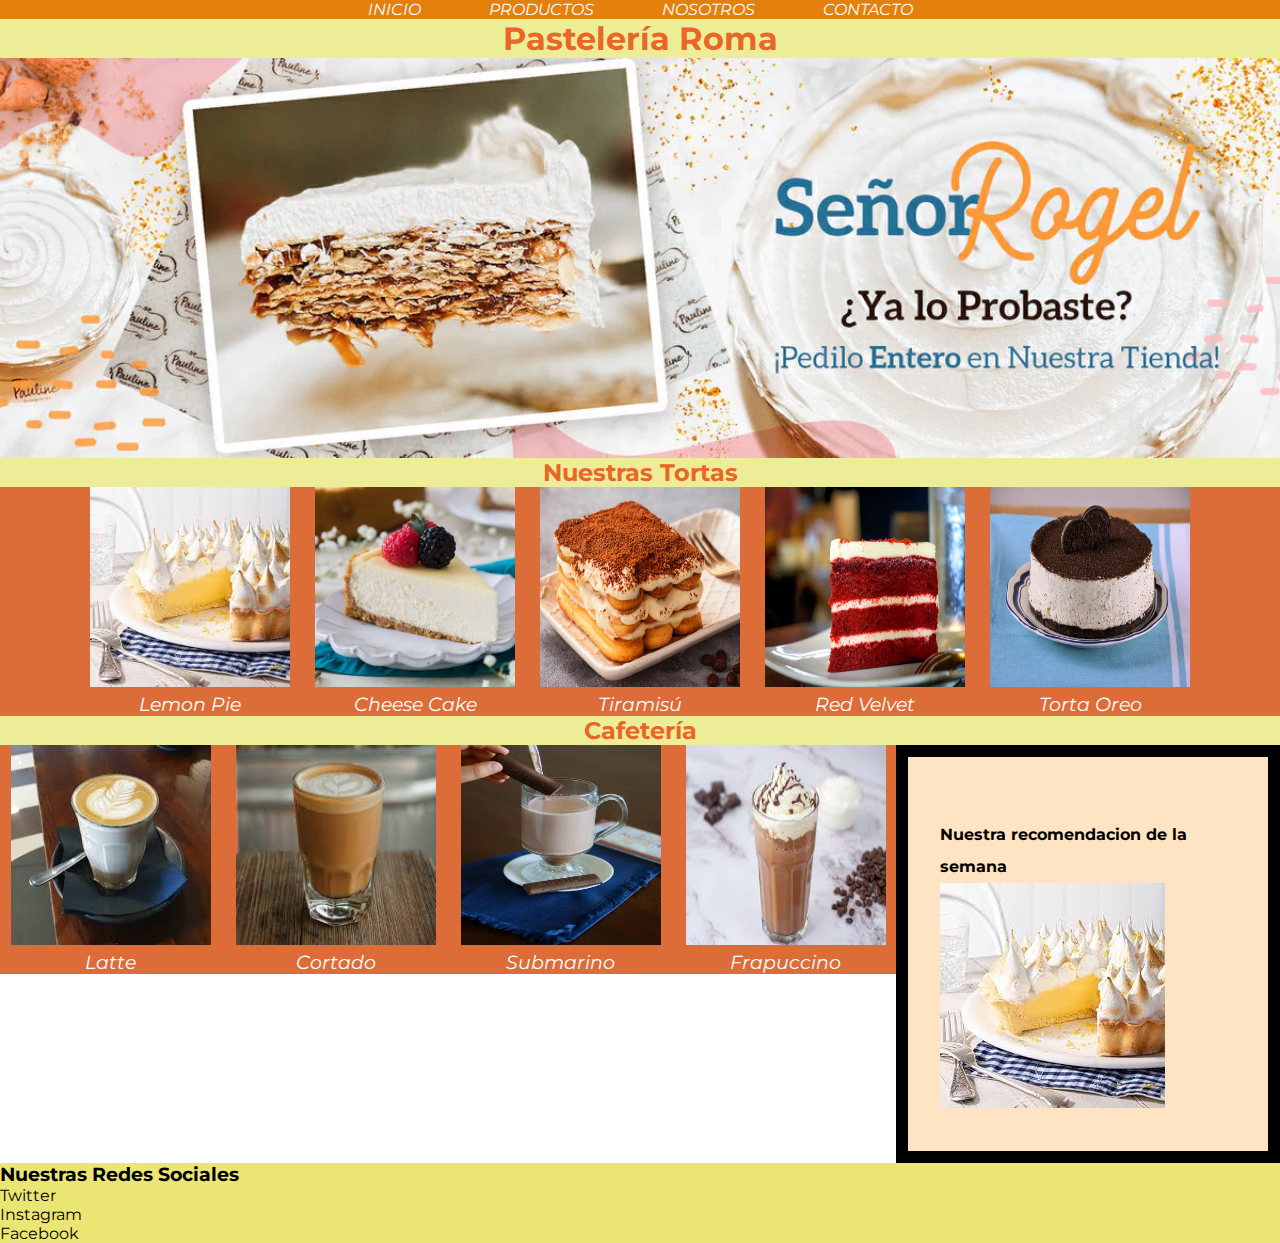
<file: index.html>
<!DOCTYPE html>
<html lang="en">
<head>
    <meta charset="UTF-8">
    <meta name="viewport" content="width=device-width, initial-scale=1.0">
    <title>Pastelería Roma</title>
    <link rel="preconnect" href="https://fonts.googleapis.com">
    <link rel="preconnect" href="https://fonts.gstatic.com" crossorigin>
    <link href="https://fonts.googleapis.com/css2?family=Montserrat:ital,wght@0,100..900;1,100..900&display=swap" rel="stylesheet">
    <link rel="stylesheet" href="estilos.css">
</head>
<body>
    <header>
    <nav>
        <div class="menu">
            <ul>
                <li class="menu"><a href="index.html">INICIO</a></li>
                <li class="menu"><a href="#">PRODUCTOS</a></li>
                <li class="menu"><a href="nosotros.html">NOSOTROS</a></li>
                <li class="menu"><a href="contacto.html">CONTACTO</a></li>
            </ul>
        </div>
    </nav>
</header>
    <h1 class="titulo">Pastelería Roma</h1>
    <img src="imagenes/pauline.jpg" alt="" class="imagenprincipal">
    <header>
    <h2 class="nuestrastortas">Nuestras Tortas</h2>
        
        <ul class="tortas">
            <li class="imagen">
                <span>
                    <img src="imagenes/lemon pie.jpg" alt="">
                      </span>
                       Lemon Pie
                        </li>
            <li class="imagen">
                <span>
                    <img src="imagenes/Best-Cheesecake-Recipe-2-1-of-1-4-500x500.jpg" alt="">
                        </span>
                            Cheese Cake
                                </li>
            <li class="imagen">
                <span>
                    <img src="imagenes/1658880862-Tiramisu.jpg" alt="">
                      </span>
                       Tiramisú
                        </li>
            <li class="imagen">
                <span>
                    <img src="imagenes/red-v_kvUtb7ixJqMHo63e5OnXWyjZsfV2zP-1024x683.jpg" alt="">
                        </span>
                         Red Velvet
                             </li>
            <li class="imagen">
                <span>
                    <img src="imagenes/torta_HovVCDuaQyAN52p6wEGMWUrqe70Bk8-1024x683.jpg" alt="">
                        </span>
                            Torta Oreo
                                </li>
        </ul>
       
        
    <h2 class="h2">Cafetería</h2>
    <aside class="contenido_sugerencias">
        <h4 class="estiloimagen">Nuestra recomendacion de la semana</h4>
        <img src="imagenes/lemon pie.jpg">
    </aside>
    <ul class="cafeteria">
        <li  class="imagen">
            <span> 
                <img src="imagenes/latte.jpg" alt=""> 
                     </span>
                         Latte
                            </li> 
        <li  class="imagen"> 
            <span> 
                <img src="imagenes/cortado.jpg">
                    </span>
                        Cortado
                            </li>
        <li  class="imagen">
            <span>
                <img src="imagenes/submarino.jpeg">
                    </span>
                        Submarino
                            </li>
        <li class="imagen">
            <span>
                <img src="imagenes/frapuccino.jpg">
                    </span> 
                        Frapuccino
                            </li>
    </ul>

 
        
    <footer class="footer">
        
        <h3>Nuestras Redes Sociales</h3>
       <ul>
        <li>Twitter</li>
        <li>Instagram</li>
        <li>Facebook</li>
       </ul> 
    </footer>
</body>
</html>
</file>
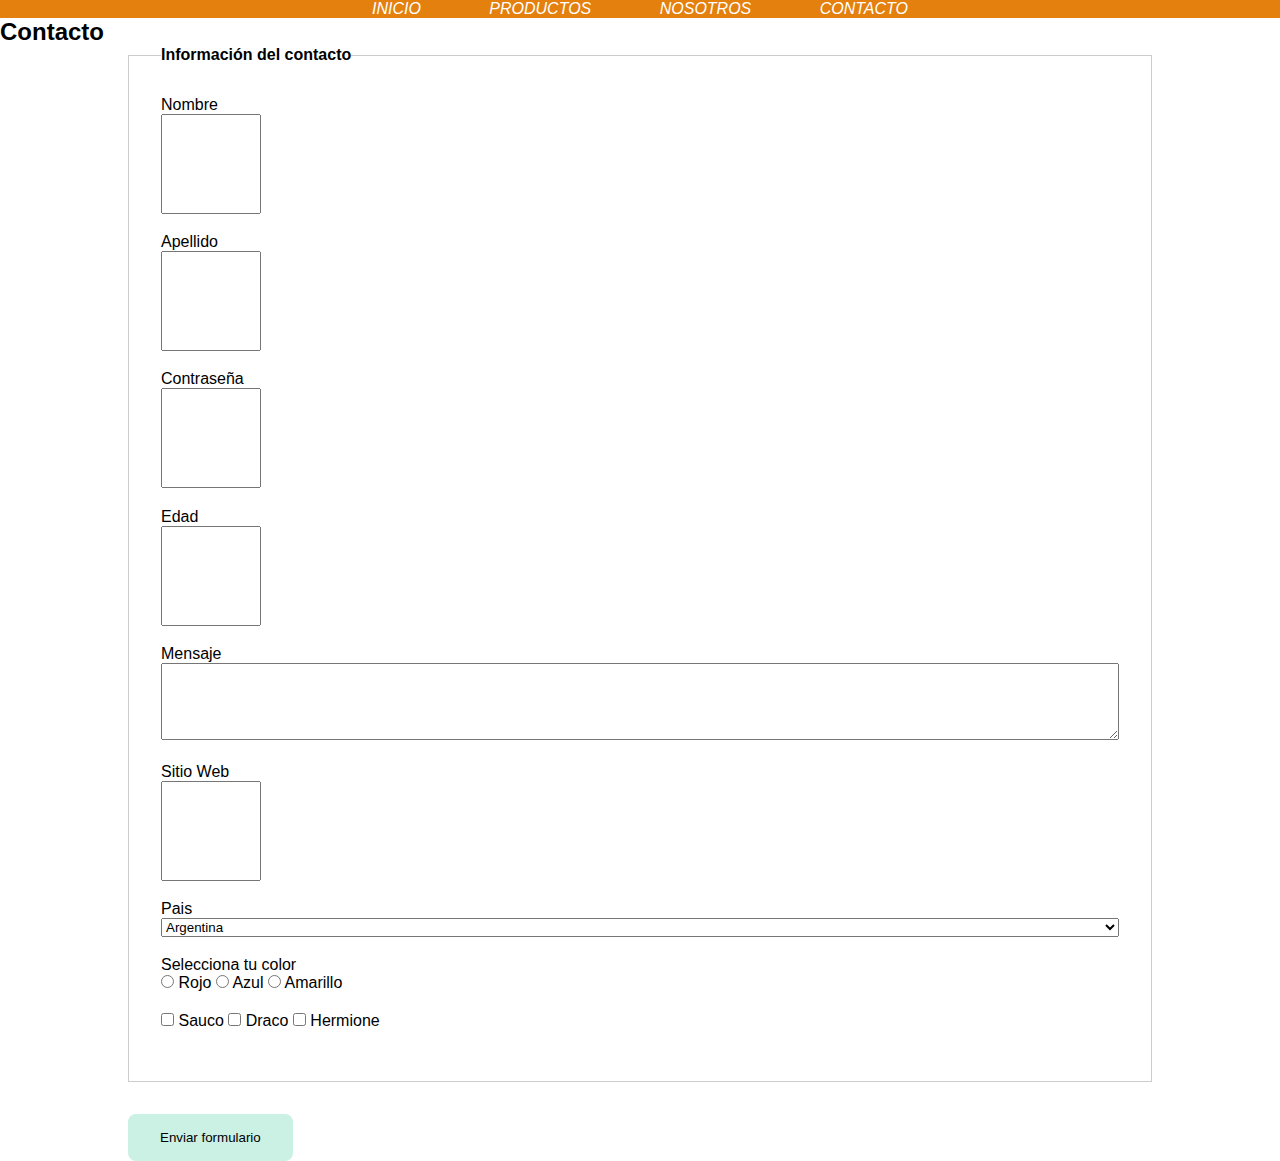
<file: contacto.html>
<!DOCTYPE html>
<html lang="en">

<head>
    <meta charset="UTF-8">
    <meta name="viewport" content="width=device-width, initial-scale=1.0">
    <title>Contacto</title>
    <link rel="stylesheet" href="estilos.css">
</head>

<body>
    <header>
        <nav>
            <div class="menu">
                <ul>
                    <li class="menu"><a href="index.html">INICIO</a></li>
                    <li class="menu"><a href="#">PRODUCTOS</a></li>
                    <li class="menu"><a href="nosotros.html">NOSOTROS</a></li>
                    <li class="menu"><a href="contacto.html">CONTACTO</a></li>
                </ul>
            </div>
        </nav>
    </header>
    <section class="contacto">
        <h2> Contacto </h2>
        <form action="" method="post" class="formulario">
          <fieldset class="fieldset">
            <legend class="legend"> Información del contacto</legend>
    
            <div class="form_group">
              <label for="nombre" class="label">Nombre</label>
              <input type="text" class="input" name="nombre" id="nombre">
            </div>
            <div class="form_group">
              <label for="apellido" class="label">Apellido</label>
              <input type="text" class="input" name="apellido" id="apellido">
            </div>
    
            <div class="form_group">
              <label for="clave" class="label">Contraseña</label>
              <input type="password" class="input" name="clave" id="clave">
            </div>
            <div class="form_group">
              <label for="edad" class="label">Edad</label>
              <input type="number" class="input" name="edad" id="edad" min="18" max="100">
            </div>
    
            <div class="form_group"> 
              <label for="mensaje" class="label">Mensaje</label>
              <textarea name="mensaje" id="mensaje" rows="5" cols="20" minlength="10" maxlength="200"></textarea>
            </div>
    
            <div class="form_group">
              <label for="sitioWeb" class="label">Sitio Web</label>
              <input type="url" class="input" name="sitioWeb" pattern="https?://.+" title="Por favor, ingrese una URL valida">
            </div>
    
            <div class="form_group">
              <label for="pais" class="label"> Pais </label>
              <select name="pais" id="">
                <option value="A"> Argentina</option>
                <option value="C"> Chile</option>
                <option value="B"> Bolivia</option>
              </select>
            </div>
            <div class="form_group">
              <p for="colores"> Selecciona tu color </p>
    
              <input type="radio" name="color" value="rojo">
              <label for="rojo"> Rojo</label>
              <input type="radio" name="color" value="azul">
              <label for="azul"> Azul</label>
              <input type="radio" name="color" value="amarillo">
              <label for="amarillo"> Amarillo</label>
            </div>
    
    
            <div class="form_group">
              <input type="checkbox" id="sauco" name="personaje" value="sauco">
              <label for="sauco"> Sauco</label>
    
              <input type="checkbox" id="draco" name="personaje" value="draco">
              <label for="draco"> Draco</label>
    
              <input type="checkbox" id="hermione" name="personaje" value="hermione">
              <label for="hermione"> Hermione</label>
    
            </div>
    
          </fieldset>
    
    
    
          <input type="submit" class="submit-enviar" value="Enviar formulario">
    
        </form>
    
      </section>
    </body>
    
    </html>
</file>
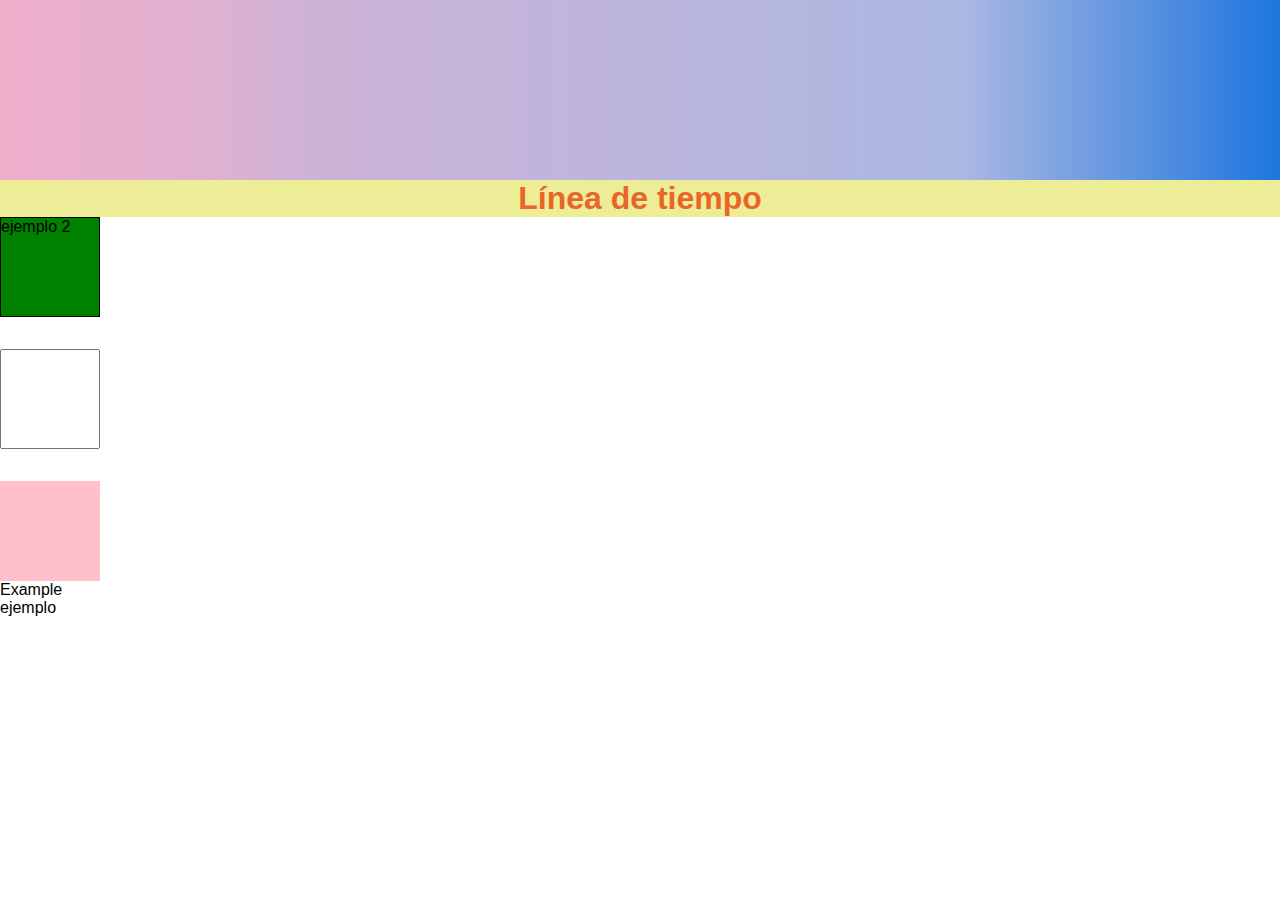
<file: nosotros.html>
<!DOCTYPE html>
<html lang="en">

<head>
  <meta charset="UTF-8">
  <meta name="viewport" content="width=device-width, initial-scale=1.0">
  <title>Nosotros </title>
  <link rel="stylesheet" href="estilos.css">
  <link
  rel="stylesheet"
  href="https://cdnjs.cloudflare.com/ajax/libs/animate.css/4.1.1/animate.min.css"
/>


<body>
  <header class="gradientes">
  </header>

  <h1 class="titulo"> Línea de tiempo </h1>
  <section class="ejemplo">
    <!--
  <div class="box_ejemplo rojo">
    </div
    -->

    <div class="verde">
      ejemplo 2
    </div>
  </section>

  <div class="ejemplo2">
<input type="text" class="input">
  </div>


  <div class="ejemplo3">
  </div>
  <div class="animate__animated animate__bounce animate__delay-2s">Example</div>

<div class="animate__animated animate__rotateIn">
  ejemplo 
</div>
</body>

</html>
</file>
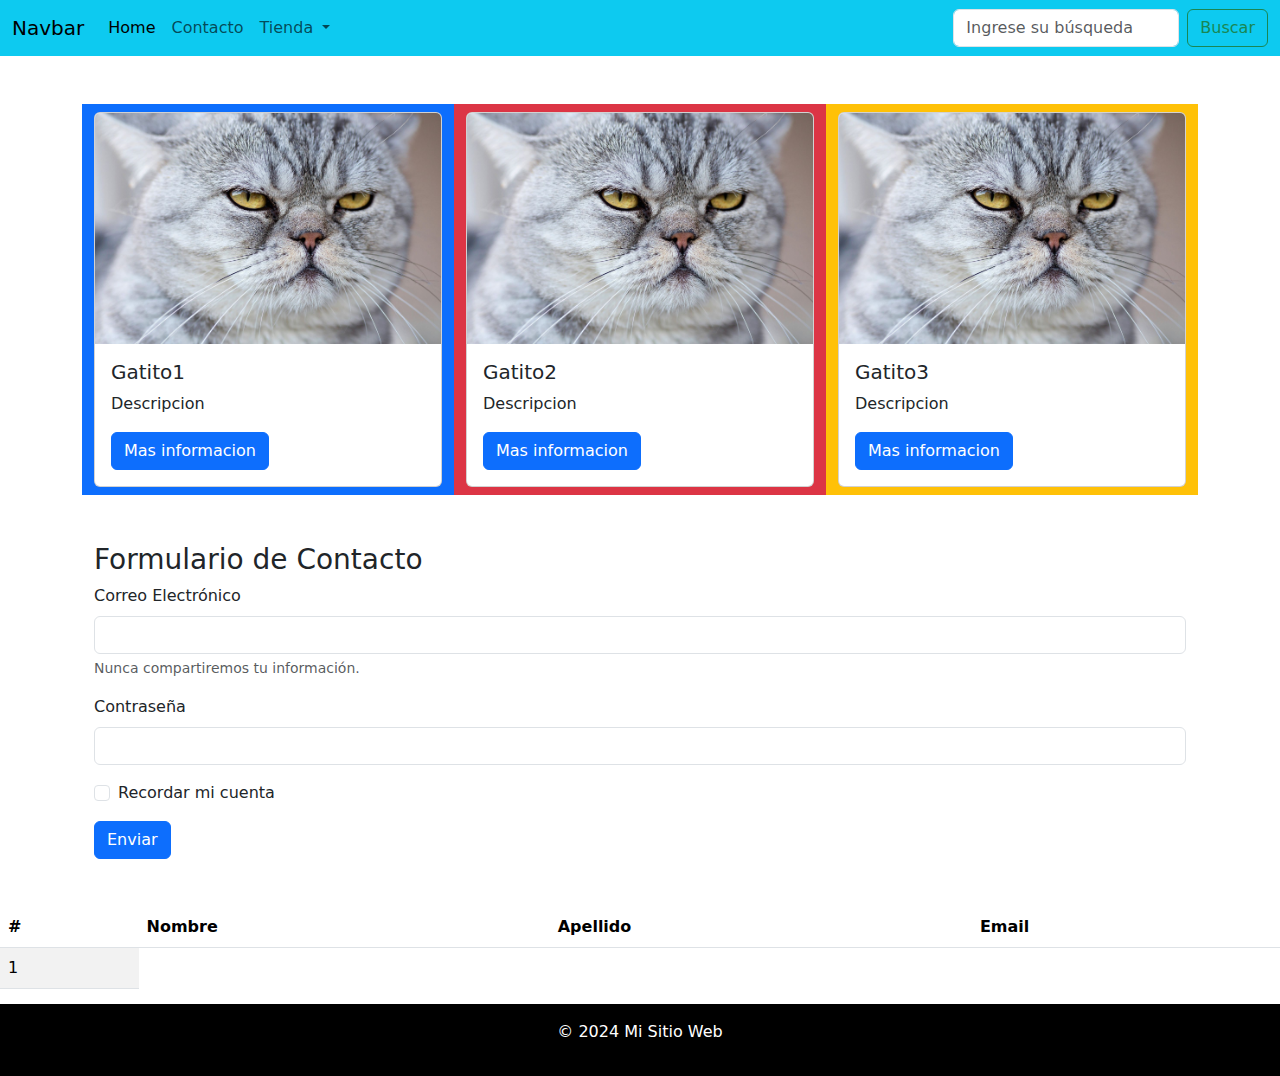
<file: maquetacion/productos.html>
<!DOCTYPE html>
<html lang="en">
<!-- 1:13 clase 9 -->

<head>
    <meta charset="UTF-8">
    <meta name="viewport" content="width=device-width, initial-scale=1.0">
    <title>Productos</title>
    <!-- <link href="https://cdn.jsdelivr.net/npm/bootstrap@5.3.3/dist/css/bootstrap.min.css" rel="stylesheet"
        integrity="sha384-QWTKZyjpPEjISv5WaRU9OFeRpok6YctnYmDr5pNlyT2bRjXh0JMhjY6hW+ALEwIH" crossorigin="anonymous"> -->
    <link rel="stylesheet" href="./css/bootstrap.min.css">
</head>

<body>
    <!-- Barra de navegación -->
    <nav class="navbar navbar-expand-lg bg-info ">
        <div class="container-fluid">
            <a class="navbar-brand" href="#">Navbar</a>
            <button class="navbar-toggler" type="button" data-bs-toggle="collapse"
                data-bs-target="#navbarSupportedContent" aria-controls="navbarSupportedContent" aria-expanded="false"
                aria-label="Toggle navigation">
                <span class="navbar-toggler-icon"></span>
            </button>
            <div class="collapse navbar-collapse " id="navbarSupportedContent">
                <ul class="navbar-nav me-auto mb-2 mb-lg-0">
                    <li class="nav-item">
                        <a class="nav-link active" aria-current="page" href="../index.html">Home</a>
                    </li>
                    <li class="nav-item">
                        <a class="nav-link" href="../contacto.html"> Contacto</a>
                    </li>
                    <li class="nav-item dropdown">
                        <a class="nav-link dropdown-toggle" href="#" role="button" data-bs-toggle="dropdown"
                            aria-expanded="false">
                            Tienda
                        </a>
                        <ul class="dropdown-menu bg-warning">
                            <li><a class="dropdown-item" href="#"> Remeras</a></li>
                            <li><a class="dropdown-item" href="#"> Pantalones</a></li>
                            <li><a class="dropdown-item" href="#"> Calzado</a></li>
                        </ul>
                    </li>

                </ul>
                <form class="d-flex" role="search">
                    <input class="form-control me-2" type="search" placeholder="Ingrese su búsqueda"
                        aria-label="Search">
                    <button class="btn btn-outline-success" type="submit">Buscar</button>
                </form>
            </div>
        </div>
    </nav>

    <div class="container">
        <div class="container my-5">
            <div class="row">
                <div class="col-md-4 lg-3 bg-primary pb-2 pt-2">
                    <div class="card">
                        <img src="../imagenes/gatito.jpg" class="card-img-top" alt="...">
                        <div class="card-body">
                            <h5 class="card-title">Gatito1</h5>
                            <p class="card-text">Descripcion</p>
                            <a href="#" class="btn btn-primary">Mas informacion</a>
                        </div>
                    </div>
                </div>
                <div class="col-md-4 lg-3 bg-danger pb-2 pt-2">
                    <div class="card">
                        <img src="../imagenes/gatito.jpg" class="card-img-top" alt="...">
                        <div class="card-body">
                            <h5 class="card-title">Gatito2</h5>
                            <p class="card-text">Descripcion</p>
                            <a href="#" class="btn btn-primary">Mas informacion</a>
                        </div>
                    </div>
                </div>
                <div class="col-md-4 lg-3 bg-warning pb-2 pt-2">
                    <div class="card" style>
                        <img src="../imagenes/gatito.jpg" class="card-img-top" alt="...">
                        <div class="card-body">
                            <h5 class="card-title">Gatito3</h5>
                            <p class="card-text">Descripcion</p>
                            <a href="#" class="btn btn-primary">Mas informacion</a>
                        </div>
                    </div>
                </div>
            </div>
        </div>

        <div class="container my-5">
            <h3>Formulario de Contacto</h3>
            <form>
                <div class="mb-3">
                    <label for="exampleInputEmail1" class="form-label">Correo Electrónico</label>
                    <input type="email" class="form-control" id="exampleInputEmail1" aria-describedby="emailHelp">
                    <div id="emailHelp" class="form-text">Nunca compartiremos tu información.</div>
                </div>
                <div class="mb-3">
                    <label for="exampleInputPassword1" class="form-label">Contraseña</label>
                    <input type="password" class="form-control" id="exampleInputPassword1">
                </div>
                <div class="mb-3 form-check">
                    <input type="checkbox" class="form-check-input" id="exampleCheck1">
                    <label class="form-check-label" for="exampleCheck1">Recordar mi cuenta</label>
                </div>
                <button type="submit" class="btn btn-primary">Enviar</button>
            </form>
        </div>
    </div>
    <section>
        <table class="table table-striped">
            <thead>
            <tr>
            <th>#</th>
            <th>Nombre</th>
            <th>Apellido</th>
            <th>Email</th>
            <tr>
            </thead>
            <tbody>
                <td>1</td>
            <tr></tr>
            <tr></tr>
            </tbody>
        </table>
    </section>


        <footer class="bg-black text-white text-center p-3">
            <p>&copy; 2024 Mi Sitio Web</p>
        </footer>
    <script src="https://cdn.jsdelivr.net/npm/@popperjs/core@2.11.8/dist/umd/popper.min.js"
        integrity="sha384-I7E8VVD/ismYTF4hNIPjVp/Zjvgyol6VFvRkX/vR+Vc4jQkC+hVqc2pM8ODewa9r"
        crossorigin="anonymous"></script>
    <!-- <script src="https://cdn.jsdelivr.net/npm/bootstrap@5.3.3/dist/js/bootstrap.min.js"
        integrity="sha384-0pUGZvbkm6XF6gxjEnlmuGrJXVbNuzT9qBBavbLwCsOGabYfZo0T0to5eqruptLy"
        crossorigin="anonymous"></script> -->
    <script src="./js/bootstrap.min.js"></script>
</body>

</html>
</file>
<file: estilos.css>
* {
    margin: 0;
    padding: 0;
    box-sizing: border-box;
}

.menu {
    background-color: rgb(228, 128, 13);
    text-align: center;
    width: 100%
}

.menu a {
    text-decoration: none;
    color: rgb(255, 255, 255);
    font-size: 1.4 rem;
    font: weight 500px;
    ;
    font-style: oblique;
    padding: 2rem;

}

.menu li {
    display: inline;
}

.titulo {
    color: rgb(233, 101, 40);
    background-color: rgba(225, 225, 85, 0.613);
    background-position: center;
    background-size: cover;
    text-align: center;
    width: 100%;
}


.imagenprincipal {
    width: 100%;
    text-align: center;
    display: block;
    margin: 0 auto
}

.nuestrastortas {
    color: rgb(233, 101, 40);
    background-color: rgba(225, 225, 85, 0.613);
    text-align: center;
}


.tortas {

    text-align: center;
    list-style-type: none;
    /* Elimina los estilos de viñeta de la lista */
    padding: 0;
    /* Elimina el relleno predeterminado de la lista */
    background-color: rgb(220, 109, 57);
    color: white;
    font-size: larger;
    font-style: oblique;
}

.tortas li {
    display: inline-block;
    /* Muestra los elementos de la lista en línea */
    margin-right: 20px;
    /* Agrega un margen derecho entre cada elemento de la lista */
}

.tortas li:last-child {
    margin-right: 0;
    /* Elimina el margen derecho del último elemento de la lista */
}

.tortas li img {
    width: 200px;
    /* Ancho deseado */
    height: 200px;
    /* Altura deseada */
}

.tortas li span {
    display: block;
    /* Muestra el texto debajo de la imagen */
}






.cafeteria {

    text-align: center;
    list-style-type: none;
    /* Elimina los estilos de viñeta de la lista */
    padding: 0;
    /* Elimina el relleno predeterminado de la lista */
    background-color: rgb(220, 109, 57);
    color: white;
    font-size: larger;
    font-style: oblique;

}

.cafeteria li {
    display: inline-block;
    /* Muestra los elementos de la lista en línea */
    margin-right: 20px;
    /* Agrega un margen derecho entre cada elemento de la lista */
}

.cafeteria li:last-child {
    margin-right: 0;
    /* Elimina el margen derecho del último elemento de la lista */
}

.cafeteria li img {
    width: 200px;
    /* Ancho deseado */
    height: 200px;
    /* Altura deseada */
}

.cafeteria li span {
    display: block;
    /* Muestra el texto debajo de la imagen */
}

.h2 {
    color: rgb(233, 101, 40);
    background-color: rgba(225, 225, 85, 0.613);
    text-align: center;
}

.footer {
    clear: both;
    text-align: left;
    color: black;
    background-color: rgba(228, 219, 62, 0.725);
    font-size: medium;

}

body {
    font-family: "Montserrat", sans-serif;
}

.contenido_sugerencias {
    background-color: bisque;
    border: solid 12px black;
    line-height: 2rem;
    width: 30%;
    padding: 2rem;
    float: right;
}

.estiloimagen {
    width: 100%;
    padding-top: 10%;
}

.formulario {
    width: 80%;
    margin: 0 auto;
}

.fieldset {
    border: 1px solid #ccc;
    padding: 2rem;
    margin-bottom: 2rem;
}

.legend {
    font-weight: bold;
}

.form_group {
    margin-bottom: 1.2rem;
}

.label {
    display: block;
}

.input,
textarea,
select {
    width: 100%;
}

.input:focus {
    background-color: rgb(197, 204, 197);
}


.submit-enviar {
    padding: 1rem 2rem;
    background-color: rgb(203, 240, 228);
    border: none;
    border-radius: 0.5rem;
    cursor: pointer;
}

.submit-enviar:hover {
    background-color: rgb(129, 243, 207);
}

.submit-enviar:focus {
    color: rgb(255, 255, 255);

}

/*gradiente*/

.gradientes{
    height: 20vh;
   /*background-color:aquamarine; 
    background-image: linear-gradient( to left, red, yellow);*/
     background: rgb(238,174,202);
    background: linear-gradient(90deg, rgba(238,174,202,1) 0%, rgba(225,176,207,1) 15%, rgba(204,179,214,1) 25%, rgba(188,181,220,1) 50%, rgba(171,184,226,1) 75%, rgba(30,118,222,1) 100%);
  }
  
  .rojo{
    background-color:  red;
  }
  
  .verde{
  background-color: green;
  }
  /*
  .box_ejemplo{
  height: 150px;
  width: 150px;
  transform: skewY(25deg);
  }*/
  
  .ejemplo div{
    width: 100px;
    height: 100px;
    border: solid 1px;
    transition: all 2s;
  }
  
  .ejemplo div:hover{
  /*height: 200px;
  width: 200px;*/
  padding: 2rem;
  background-color: cyan;
  transform:  skewY(25deg);
  }
  
  .ejemplo2{
    padding-top: 2rem;
    padding-bottom: 2rem;
  }
  .input{
    width: 100px; 
    height: 100px;
    transition: all 2s;
  }
  
  .input:focus{
    width: 200px;
    font-size: 24px;
  }
  .ejemplo3{
    width: 100px;
    height: 100px;
    background-color: pink;
    animation-name: fulanito;
    animation-duration: 4s;
    animation-timing-function: ease-in;
    animation-iteration-count: infinite;
    animation-delay: 3s;
  }
  
  
  @keyframes fulanito {
    0%{ width: 100px; } 
        25%{ width: 300px; }
        50%{ width: 200px; background-color: red; }
        75%{ width: 300px;
        height: 120px;
      }
        100%{ 
          width: 100px;
          background-color:rgb(0, 128, 0);
        }
  
      }
      @keyframes aparecer{
        0% {
          opacity: 0;
        }
  
        100%{
          opacity: 1;
        }
      }
      .titulo{
        animation-duration: 3s;
        animation-name: aparecer;
        animation-iteration-count:infinite ;
  
      }
</file>
